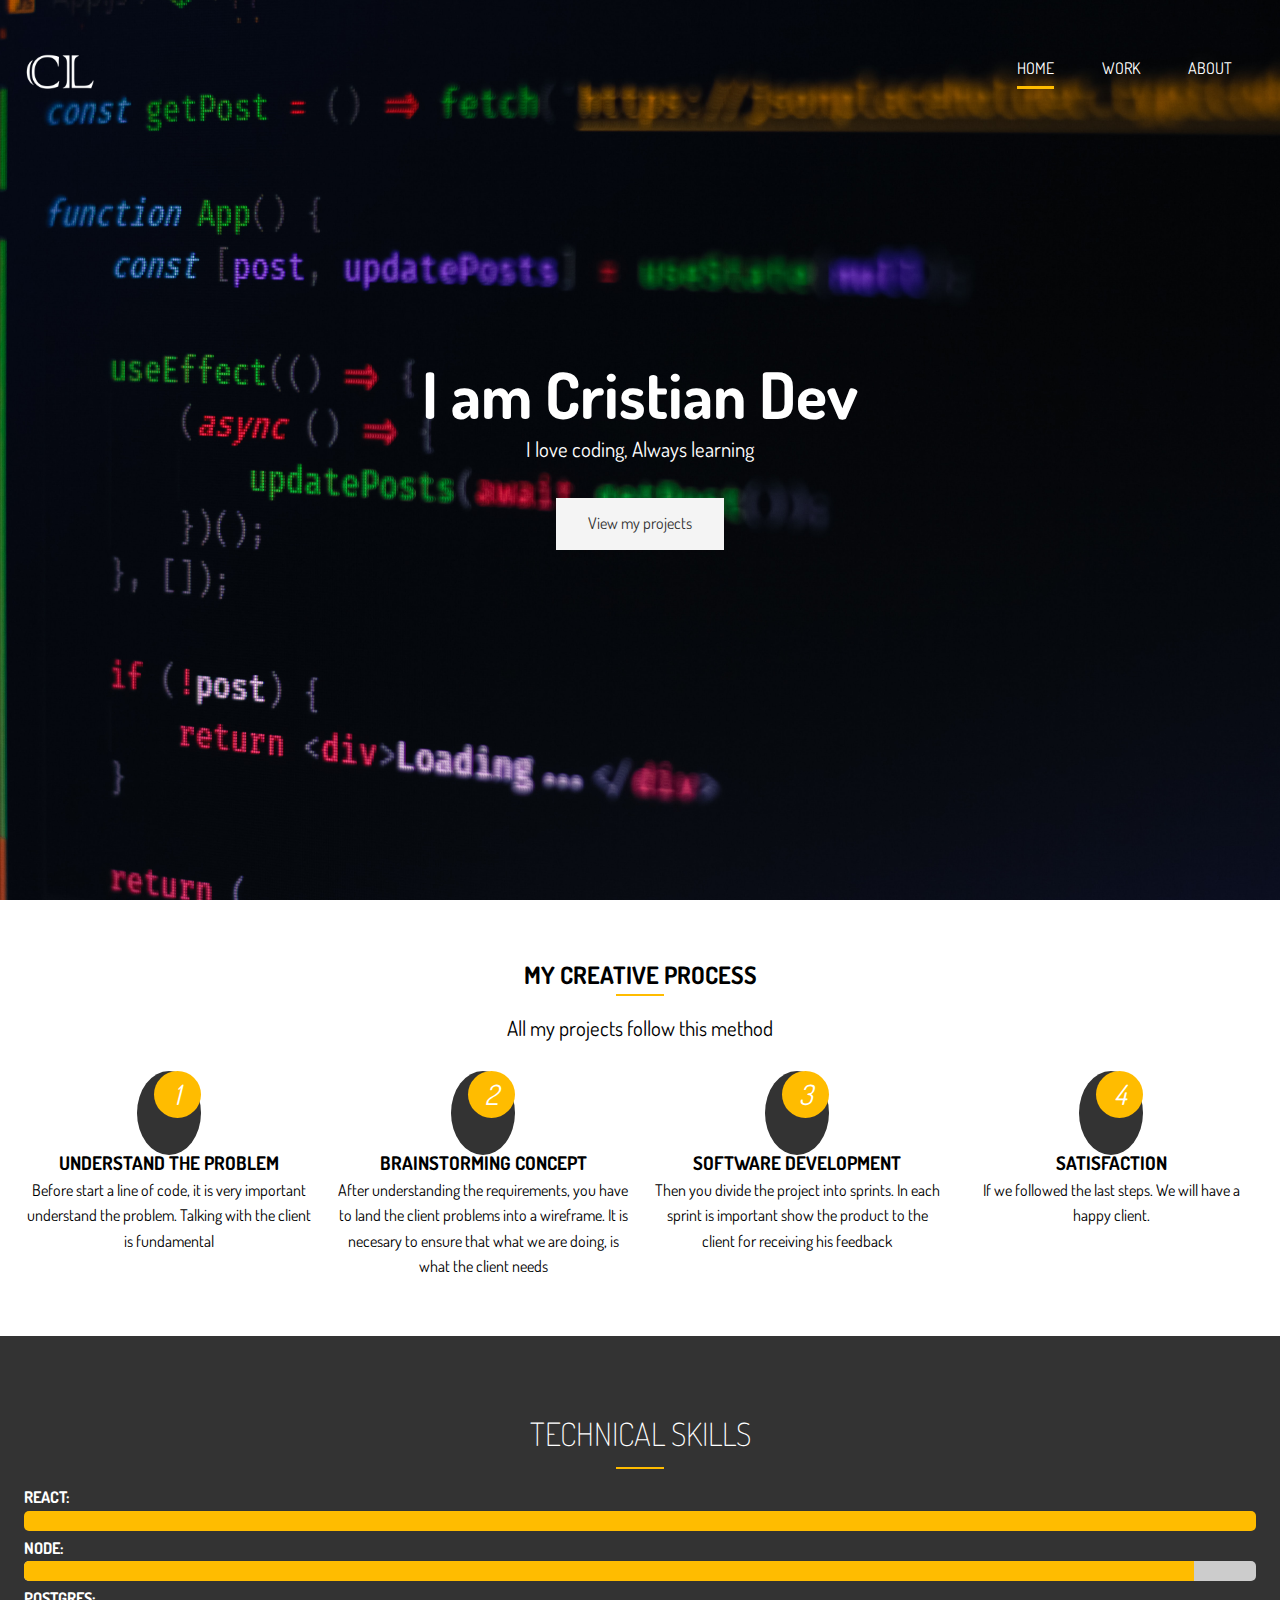
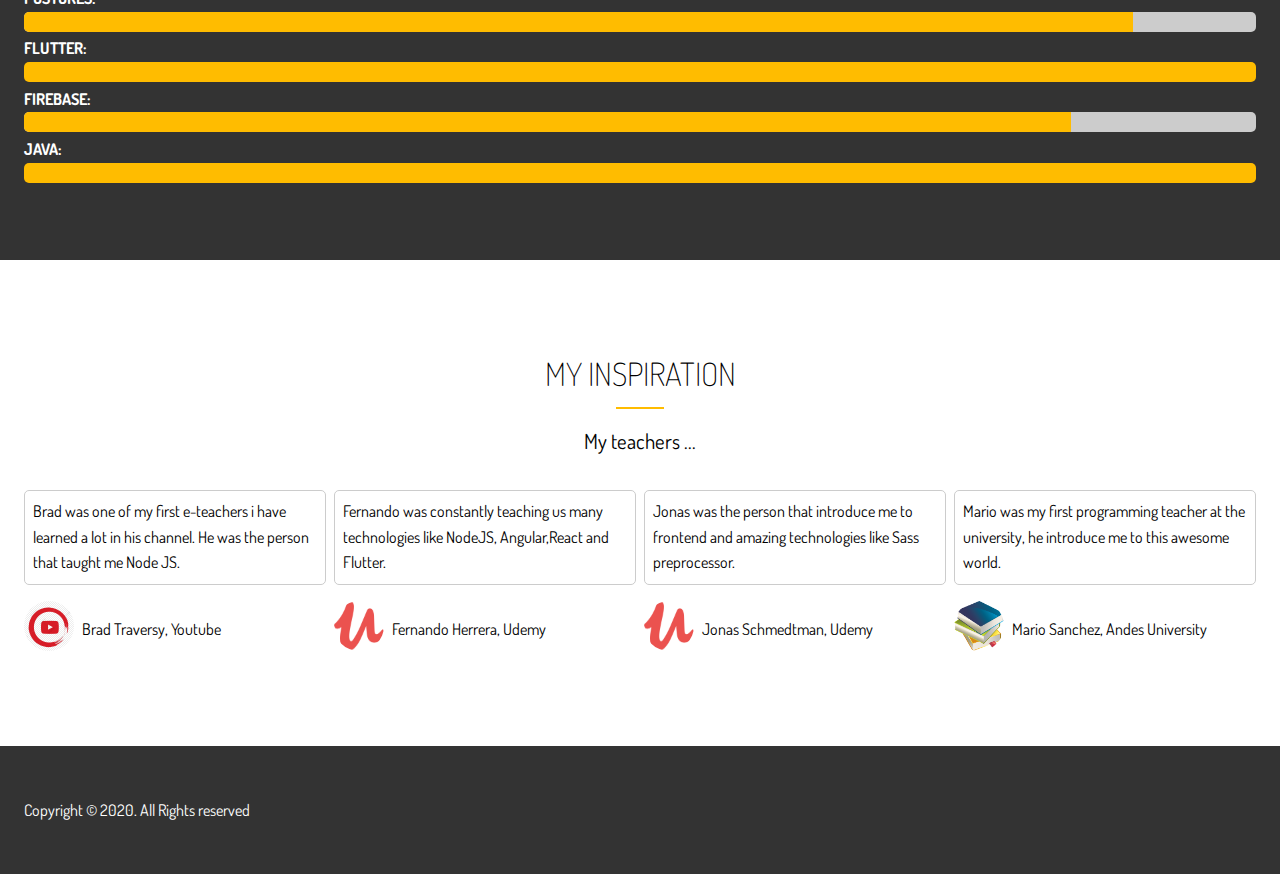
<file: docs/index.html>
<!DOCTYPE html>
<html lang="en">

<head>
    <meta charset="UTF-8">
    <meta name="viewport" content="width=device-width, initial-scale=1.0">
    <title>Cristian Arango Daza || Full Stack Developer </title>
    <link rel="stylesheet" href="https://cdnjs.cloudflare.com/ajax/libs/font-awesome/5.14.0/css/all.min.css" integrity="sha512-1PKOgIY59xJ8Co8+NE6FZ+LOAZKjy+KY8iq0G4B3CyeY6wYHN3yt9PW0XpSriVlkMXe40PTKnXrLnZ9+fkDaog==" crossorigin="anonymous" />
    <link href="https://fonts.googleapis.com/css2?family=Dosis" rel="stylesheet">
    <link rel="stylesheet" href="css/main.css">
</head>

<body>
    <header id="header-home">
        <div class="container">
            <nav id="main-nav">
                <img src="img/logo.png" alt="My Portfolio" id="logo">
                <ul>
                    <li><a href="index.html" class="current">Home</a></li>
                    <li><a href="work.html">Work</a></li>
                    <li><a href="about.html">About</a></li>
                    <!-- <li><a href="contact.html">Contact</a></li> -->
                </ul>
            </nav>
            <div class="header-content">
                <h1>I am Cristian <span class="txt-type" data-wait="3000" data-words='["Developer","Full Stack", "Mobile"]'></span></h1>
                <p class="lead">I love coding, Always learning </p>
                <a href="work.html" class="btn-light">View my projects</a>
            </div>
        </div>
    </header>




    <section id="home-c" class="text-center py-2">
        <div class="container">
            <h2 class="section title">
                My Creative Process
            </h2>
            <div class="bottom-line"></div>

            <p class="lead">
                All my projects follow this method
            </p>
            <div class="process">
                <div>
                    <i class="fas fa-file-alt fa-4x process-icon my-2">
                        <div class="process-step">1</div>
                    </i>

                    <h3>Understand The Problem </h3>
                    <p>Before start a line of code, it is very important understand the problem. Talking with the client is fundamental </p>

                </div>
                <div>
                    <i class="fas fa-desktop fa-4x process-icon my-2">
                        <div class="process-step">2</div>
                    </i>

                    <h3>Brainstorming Concept </h3>
                    <p>After understanding the requirements, you have to land the client problems into a wireframe. It is necesary to ensure that what we are doing, is what the client needs</p>

                </div>
                <div>
                    <i class="fas fa-object-ungroup fa-4x process-icon my-2">
                        <div class="process-step">3</div>
                    </i>

                    <h3>Software Development </h3>
                    <p>Then you divide the project into sprints. In each sprint is important show the product to the client for receiving his feedback</p>

                </div>
                <div>
                    <i class="fas fa-thumbs-up fa-4x process-icon my-2">
                        <div class="process-step">4</div>
                    </i>

                    <h3>Satisfaction</h3>
                    <p>If we followed the last steps. We will have a happy client.</p>

                </div>
            </div>
        </div>
    </section>
    <section id="about-b" class="bg-dark py-3">
        <div class="container">
            <h2 class="section-title">Technical Skills</h2>
            <div class="bottom-line"></div>
            <h4>React:</h4>
            <div class="progress">
                <div style="width:100%"></div>
            </div>
            <h4>Node:</h4>
            <div class="progress">
                <div style="width:95%"></div>
            </div>
            <h4>Postgres:</h4>
            <div class="progress">
                <div style="width:90%"></div>
            </div>
            <h4>Flutter:</h4>
            <div class="progress">
                <div style="width:100%"></div>
            </div>
            <h4>Firebase:</h4>
            <div class="progress">
                <div style="width:85%"></div>
            </div>
            <h4>Java:</h4>
            <div class="progress">
                <div style="width:100%"></div>
            </div>
        </div>

    </section>


    <section id="about-d" class="py-4">
        <div class="container">
            <h2 class="section-title">My inspiration</h2>
            <div class="bottom-line"></div>
            <p class="lead text-center">
                My teachers ...
            </p>
            <div class="testimonials">
                <div>
                    <p>Brad was one of my first e-teachers i have learned a lot in his channel. He was the person that taught me Node JS.</p>
                    <ul>
                        <li><img src="img/utube.jpg" alt=""></li>
                        <li>Brad Traversy, Youtube</li>
                    </ul>
                </div>
                <div>
                    <p>Fernando was constantly teaching us many technologies like NodeJS, Angular,React and Flutter.</p>
                    <ul>
                        <li><img src="img/udemy.png" alt=""></li>
                        <li>Fernando Herrera, Udemy</li>
                    </ul>
                </div>
                <div>
                    <p>Jonas was the person that introduce me to frontend and amazing technologies like Sass preprocessor.
                    </p>

                    <ul>
                        <li><img src="img/udemy.png" alt=""></li>
                        <li>Jonas Schmedtman, Udemy</li>
                    </ul>
                </div>
                <div>
                    <p> Mario was my first programming teacher at the university, he introduce me to this awesome world.
                    </p>

                    <ul>
                        <li><img src="img/book.png" alt=""></li>
                        <li>Mario Sanchez, Andes University</li>
                    </ul>
                </div>

            </div>
    </section>


    <footer id="main-footer">
        <div class="footer-content container">
            <p>Copyright &copy; 2020. All Rights reserved</p>

        </div>
    </footer>


    <script src="js/typewriter.js">|</script>
</body>

</html>
</file>
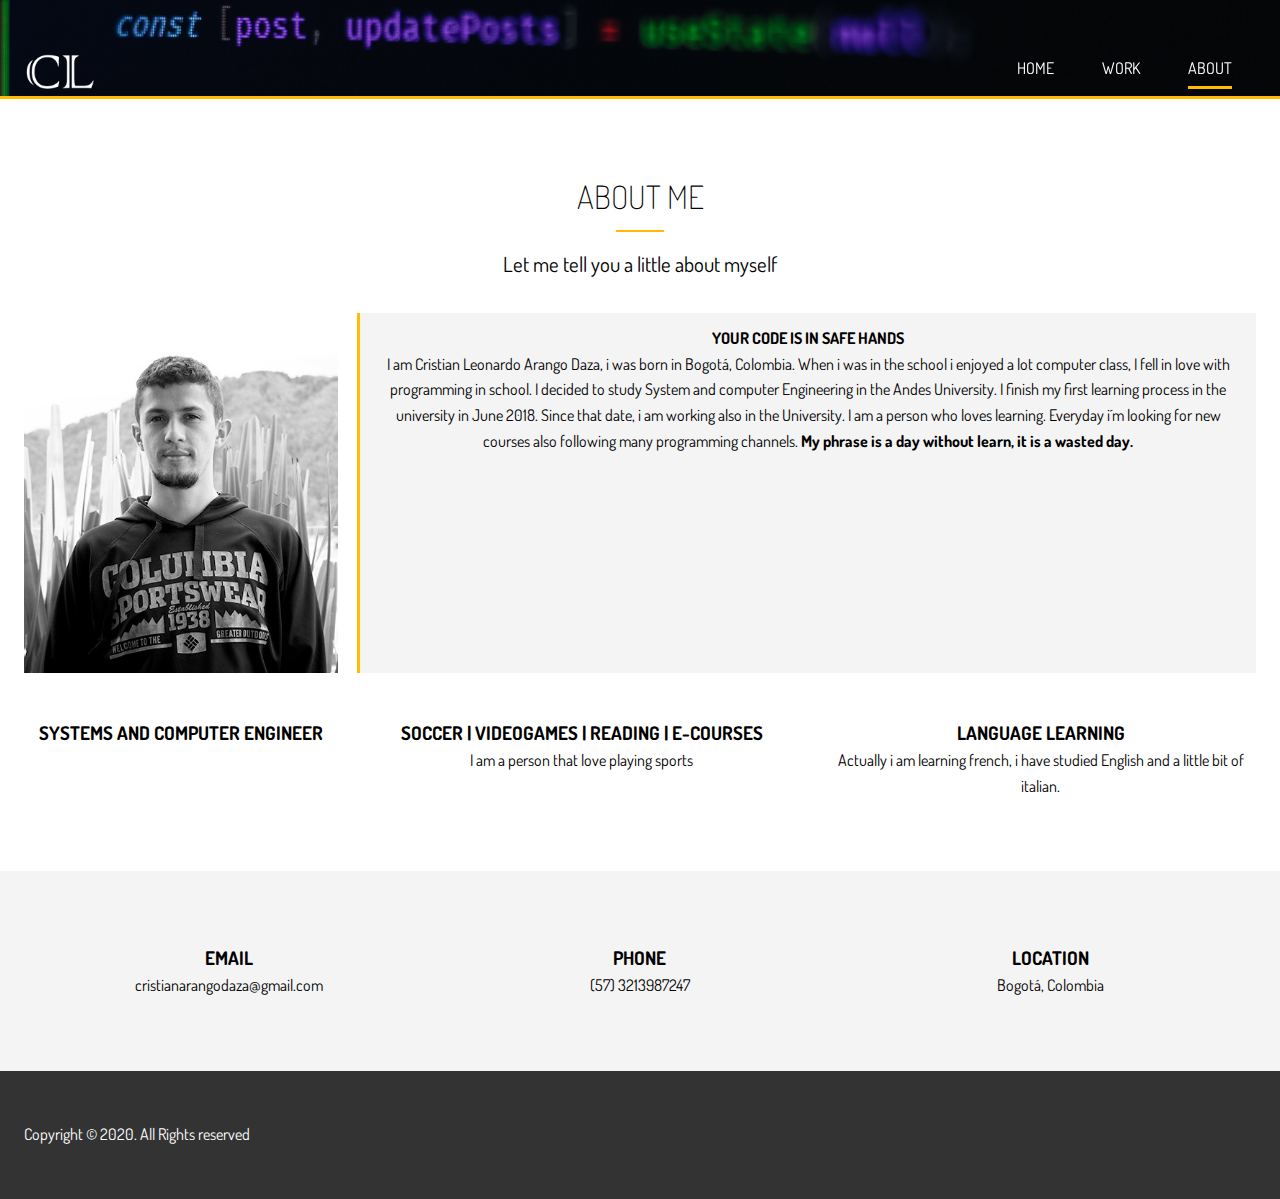
<file: docs/about.html>
<!DOCTYPE html>
<html lang="en">

<head>
    <meta charset="UTF-8">
    <meta name="viewport" content="width=device-width, initial-scale=1.0">
    <title>About Cristian || Full Stack Developer </title>
    <link rel="stylesheet" href="https://cdnjs.cloudflare.com/ajax/libs/font-awesome/5.14.0/css/all.min.css" integrity="sha512-1PKOgIY59xJ8Co8+NE6FZ+LOAZKjy+KY8iq0G4B3CyeY6wYHN3yt9PW0XpSriVlkMXe40PTKnXrLnZ9+fkDaog==" crossorigin="anonymous" />
    <link href="https://fonts.googleapis.com/css2?family=Dosis" rel="stylesheet">
    <link rel="stylesheet" href="css/main.css">
</head>

<body>
    <header id="header-inner">
        <div class="container">
            <nav id="main-nav">
                <img src="img/logo.png" alt="My Portfolio" id="logo">
                <ul>
                    <li><a href="index.html">Home</a></li>
                    <li><a href="work.html">Work</a></li>
                    <li><a href="about.html" class="current">About</a></li>
                    <!-- <li><a href="contact.html">Contact</a></li> -->
                </ul>
            </nav>

        </div>
    </header>

    <section id="about-a" class="text-center py-3">
        <div class="container">
            <h2 class="section-title">
                About Me
            </h2>
            <div class="bottom-line"></div>
            <p class="lead">Let me tell you a little about myself </p>
            <div class="about-info">
                <img src="img/about6.jpeg" alt="My Photo" class="bio-image">
                <div class="bio bg-light">
                    <h4>Your code is in safe hands</h4>
                    <p>I am Cristian Leonardo Arango Daza, i was born in Bogotá, Colombia. When i was in the school i enjoyed a lot computer class, I fell in love with programming in school. I decided to study System and computer Engineering in the Andes
                        University. I finish my first learning process in the university in June 2018. Since that date, i am working also in the University. I am a person who loves learning. Everyday i´m looking for new courses also following many programming
                        channels. <strong>My phrase is a day without learn, it is a wasted day.</strong>
                    </p>
                </div>
                <div class="award-1">
                    <i class="fas fa-award fa-3x"></i>
                    <h3>Systems and Computer Engineer </h3>

                </div>
                <div class="award-2">
                    <i class="fas fa-futbol fa-3x"></i>
                    <h3>Soccer | Videogames | Reading | E-courses</h3>
                    <p>I am a person that love playing sports</p>
                </div>
                <div class="award-3">
                    <i class="fas fa-book fa-3x"></i>
                    <h3>Language Learning</h3>
                    <p>Actually i am learning french, i have studied English and a little bit of italian.</p>
                </div>
            </div>
        </div>
    </section>

    <section id="contact-b" class="py-3 bg-light">
        <div class="container">
            <div class="contact-info">
                <div>
                    <i class="fas fa-envelope fa-2x"></i>
                    <h3>Email</h3>
                    <p>cristianarangodaza@gmail.com</p>
                </div>
                <div>
                    <i class="fas fa-phone fa-2x"></i>
                    <h3>Phone</h3>
                    <p>(57) 3213987247</p>
                </div>
                <div>
                    <i class="fas fa-map-marker-alt fa-2x"></i>
                    <h3>Location</h3>
                    <p>Bogotá, Colombia</p>
                </div>

            </div>
        </div>
    </section>





    <footer id="main-footer">
        <div class="footer-content container">
            <p>Copyright &copy; 2020. All Rights reserved</p>
        </div>
    </footer>

</body>

</html>
</file>
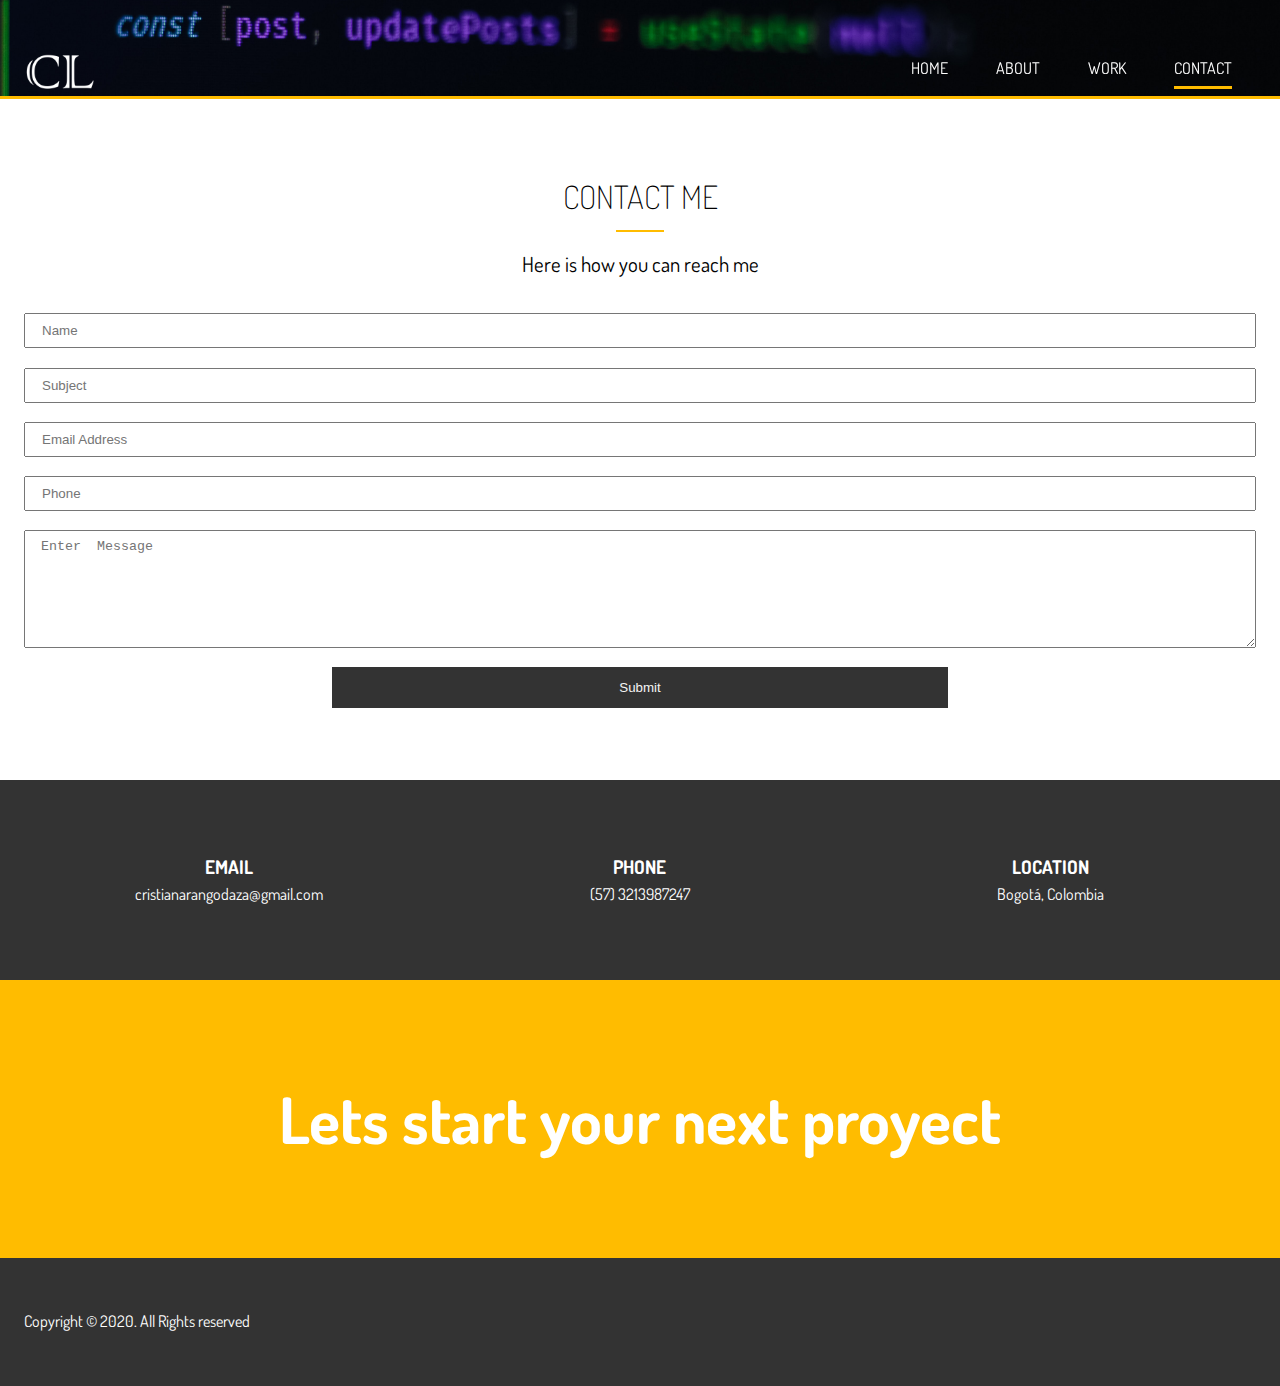
<file: docs/contact.html>
<!DOCTYPE html>
<html lang="en">

<head>
    <meta charset="UTF-8">
    <meta name="viewport" content="width=device-width, initial-scale=1.0">
    <title>Contact Cristian || Full Stack Developer </title>
    <link rel="stylesheet" href="https://cdnjs.cloudflare.com/ajax/libs/font-awesome/5.14.0/css/all.min.css" integrity="sha512-1PKOgIY59xJ8Co8+NE6FZ+LOAZKjy+KY8iq0G4B3CyeY6wYHN3yt9PW0XpSriVlkMXe40PTKnXrLnZ9+fkDaog==" crossorigin="anonymous" />
    <link href="https://fonts.googleapis.com/css2?family=Dosis" rel="stylesheet">
    <link rel="stylesheet" href="css/main.css">
</head>

<body>
    <header id="header-inner">
        <div class="container">
            <nav id="main-nav">
                <img src="img/logo.png" alt="My Portfolio" id="logo">
                <ul>
                    <li><a href="index.html">Home</a></li>
                    <li><a href="about.html">About</a></li>
                    <li><a href="work.html">Work</a></li>
                    <li><a href="contact.html" class="current">Contact</a></li>
                </ul>
            </nav>

        </div>
    </header>
    <section id="contact-a" class="text-center py-3">
        <div class="container">
            <h2 class="section-title">
                Contact Me
            </h2>
            <div class="bottom-line"></div>
            <p class="lead">Here is how you can reach me</p>
            <form>
                <div class="text-fields">
                    <input type="text" class="text-input name-input" placeholder="Name">
                    <input type="text" class="text-input subject-input" placeholder="Subject">
                    <input type="email" class="text-input email-input" placeholder="Email Address">
                    <input type="text" class="text-input phone-input" placeholder="Phone">
                    <textarea class="text-input message-input" placeholder="Enter  Message"></textarea>
                </div>
                <button type="submit" class="btn-dark">Submit</button>
            </form>
        </div>
    </section>
    <section id="contact-b" class="py-3 bg-dark">
        <div class="container">
            <div class="contact-info">
                <div>
                    <i class="fas fa-envelope fa-2x"></i>
                    <h3>Email</h3>
                    <p>cristianarangodaza@gmail.com</p>
                </div>
                <div>
                    <i class="fas fa-phone fa-2x"></i>
                    <h3>Phone</h3>
                    <p>(57) 3213987247</p>
                </div>
                <div>
                    <i class="fas fa-map-marker-alt fa-2x"></i>
                    <h3>Location</h3>
                    <p>Bogotá, Colombia</p>
                </div>

            </div>
        </div>
    </section>

    <section id="contact-c" class="bg-main py-4">
        <div class="container">
            <h1>Lets start your next proyect</h1>

        </div>
    </section>


    <footer id="main-footer">
        <div class="footer-content container">
            <p>Copyright &copy; 2020. All Rights reserved</p>

        </div>
    </footer>

</body>

</html>
</file>
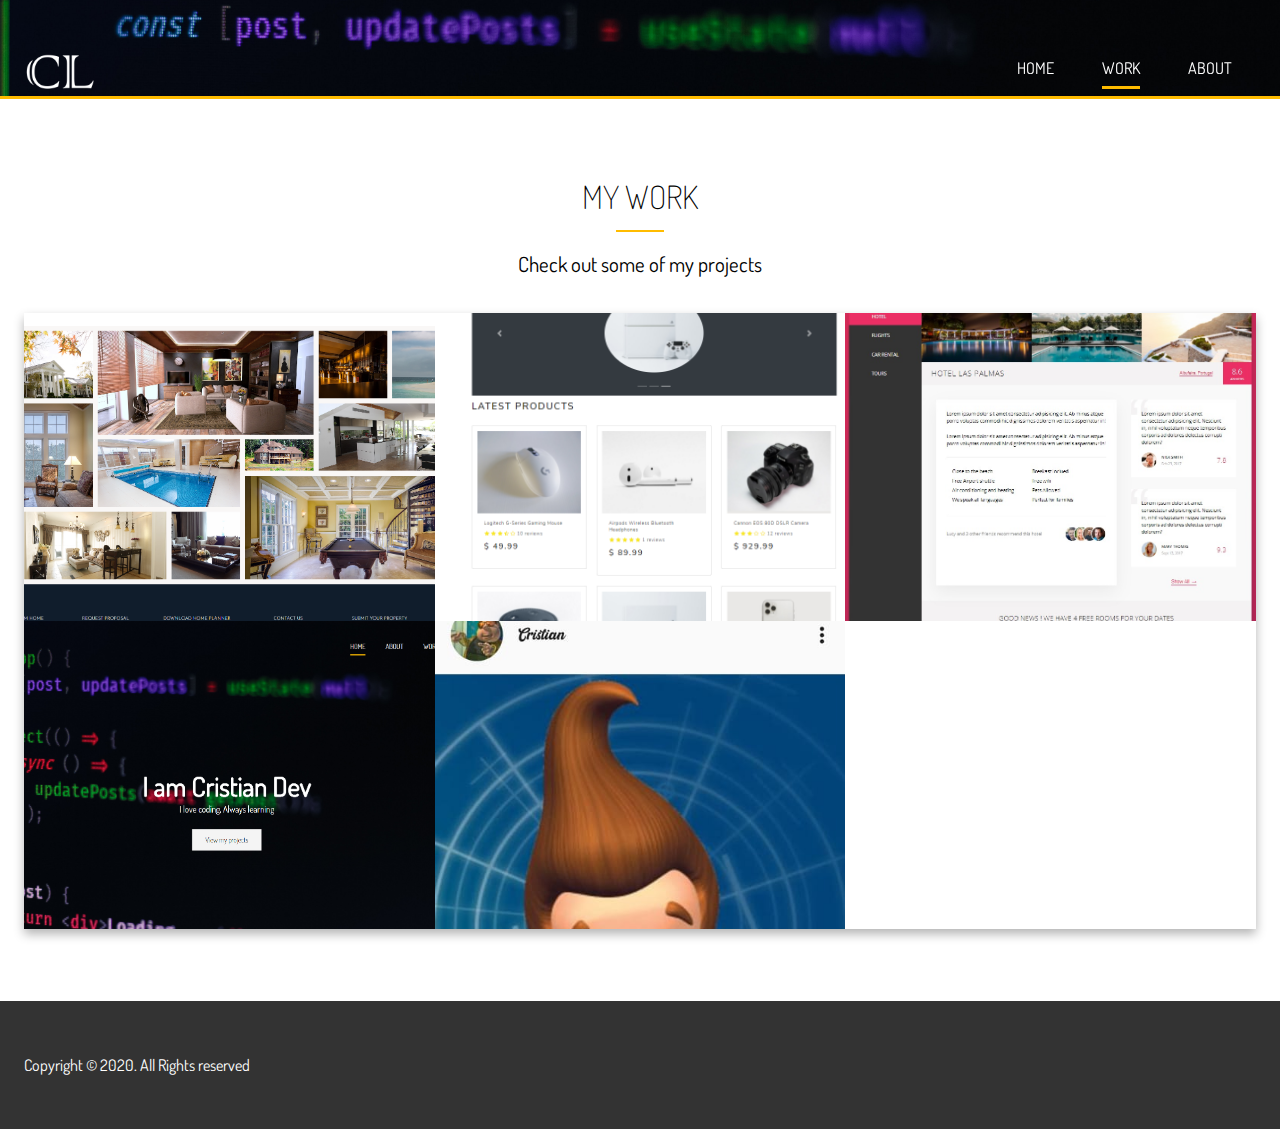
<file: docs/work.html>
<!DOCTYPE html>
<html lang="en">

<head>
    <meta charset="UTF-8">
    <meta name="viewport" content="width=device-width, initial-scale=1.0">
    <title>My projects Cristian || Full Stack Developer </title>
    <link rel="stylesheet" href="https://cdnjs.cloudflare.com/ajax/libs/font-awesome/5.14.0/css/all.min.css" integrity="sha512-1PKOgIY59xJ8Co8+NE6FZ+LOAZKjy+KY8iq0G4B3CyeY6wYHN3yt9PW0XpSriVlkMXe40PTKnXrLnZ9+fkDaog==" crossorigin="anonymous" />
    <link href="https://fonts.googleapis.com/css2?family=Dosis" rel="stylesheet">
    <link rel="stylesheet" href="css/main.css">
</head>

<body>
    <header id="header-inner">
        <div class="container">
            <nav id="main-nav">
                <img src="img/logo.png" alt="My Portfolio" id="logo">
                <ul>
                    <li><a href="index.html">Home</a></li>
                    <li><a href="work.html" class="current">Work</a></li>
                    <li><a href="about.html">About</a></li>
                    <!-- <li><a href="contact.html">Contact</a></li> -->
                </ul>
            </nav>

        </div>
    </header>

    <section id="work-a" class="text-center py-3">
        <div class="container">
            <h2 class="section-title">
                My Work
            </h2>
            <div class="bottom-line"></div>
            <p class="lead">
                Check out some of my projects
            </p>
            <div class="items">

                <div class="item">
                    <a target="_blank" href="https://cristianabc.github.io/realtor-learn/">
                        <div class="item-image">
                            <img src="img/items/item50.PNG" alt="">
                        </div>
                        <div class="item-text">
                            <div class="item-text-wrap">
                                <p class="item-text-category">Web Design</p>
                                <h2 class="item-text-title">HTML, CSS Grid</h2>
                            </div>
                        </div>
                    </a>
                </div>
                <div class="item">
                    <a target="_blank" href="https://shopbycris.herokuapp.com">
                        <div class="item-image">
                            <img src="img/items/item3.png" alt="">
                        </div>
                        <div class="item-text">
                            <div class="item-text-wrap">
                                <p class="item-text-category">Web application</p>
                                <h2 class="item-text-title">MERN Full Stack</h2>
                            </div>
                        </div>
                    </a>
                </div>
                <div class="item">
                    <a target="_blank" href="https://cristianabc.github.io/hotel-learn/">
                        <div class="item-image">
                            <img src="img/items/item2.png" alt="">
                        </div>
                        <div class="item-text">
                            <div class="item-text-wrap">
                                <p class="item-text-category">Web Design</p>
                                <h2 class="item-text-title">HTML, CSS Flexbox</h2>
                            </div>
                        </div>
                    </a>
                </div>
                
                <div class="item">
                    <div class="item-image">
                        <img src="img/items/item100.PNG" alt="">
                    </div>
                    <div class="item-text">
                        <div class="item-text-wrap">
                            <p class="item-text-category">My portfolio</p>
                            <h2 class="item-text-title">HTML, CSS GRID</h2>
                        </div>
                    </div>
                </div>
                <div class="item">
                    <a target="_blank" href="https://youtu.be/PStZjm8YJlM">
                        <div class="item-image">
                            <img src="img/items/item6.jpeg" alt="">
                        </div>
                        <div class="item-text">
                            <div class="item-text-wrap">

                                <p class="item-text-category">
                                    Mobile Apps</p>
                                <h2 class="item-text-title">Flutter</h2>
                            </div>
                        </div>
                    </a>
                </div>


            </div>
        </div>
    </section>




    <footer id="main-footer">
        <div class="footer-content container">
            <p>Copyright &copy; 2020. All Rights reserved</p>

        </div>
    </footer>

</body>


</html>
</file>
<file: docs/css/main.css>
.container {
    max-width: 1280px;
    padding: 1.5rem;
    margin: auto;
    overflow: hidden;
}

.btn-main,
.btn-light,
.btn-dark {
    display: inline-block;
    padding: 0.8rem 2rem;
    transition: all 0.5s;
    border: none;
    cursor: pointer;
}

.btn-main {
    color: #333;
    background-color: #ffbc00;
}

.btn-light {
    color: #333;
    background-color: #f4f4f4;
}

.btn-dark {
    color: #f4f4f4;
    background-color: #333;
}

button[class^="btn-"]:hover,
a[class^="btn-"]:hover,
input[class^="btn-"]:hover {
    background-color: #ffbc00;
}

.lead {
    font-size: 1.3rem;
    margin-bottom: 2rem;
}

.text-center {
    text-align: center;
}

.py-1 {
    padding: 1rem 0;
}

.py-2 {
    padding: 2rem 0;
}

.py-3 {
    padding: 3rem 0;
}

.py-4 {
    padding: 4rem 0;
}

.my-1 {
    margin: 1rem 0;
}

.my-2 {
    margin: 2rem 0;
}

.my-3 {
    margin: 3rem 0;
}

.my-4 {
    margin: 4rem 0;
}

.section-title {
    font-size: 2rem;
    display: block;
    padding-bottom: 0.5rem;
    text-align: center;
    font-weight: 100;
    text-transform: uppercase;
}

.bottom-line {
    height: 2px;
    width: 3rem;
    background: #ffbc00;
    display: block;
    margin: 0 auto 1rem auto;
}

.bg-light {
    background: #f4f4f4;
    color: #000;
}

.bg-dark {
    background: #333;
    color: #fff;
}

.bg-main {
    background: #ffbc00;
    color: #fff;
}

.bg-medium {
    background: #ccc;
    color: #000;
}

.items {
    display: grid;
    grid-template-columns: repeat(3, 1fr);
    box-shadow: 0 5px 10px 0 rgba(0, 0, 0, 0.3);
}

.item {
    position: relative;
    background: #ffbc00;
    overflow: hidden;
}

.item::after {
    content: "";
    position: absolute;
    display: block;
    background: inherit;
    opacity: 0.9;
    top: 0;
    left: 0;
    width: 100%;
    height: 100%;
    transform: scale(2) translateX(-75%) translateY(-75%) rotate(-28deg);
    transition: transform 3s cubic-bezier(0.2, 1, 0.3, 1);
}

.item:hover:after {
    transform: scale(2) translateX(0) translateY(0) rotate(-28deg);
    transition: transform 3s cubic-bezier(0.2, 1, 0.3, 1);
}

.item:hover .item-image {
    transform: scale(1.2);
}

.item:hover .item-text {
    opacity: 1;
    transform: translateY(0);
}

.item-image {
    height: auto;
    display: block;
    transform: translateZ(0);
    transition: transform 750ms cubic-bezier(0.2, 1, 0.3, 1);
}

.item-image:before {
    content: "";
    display: block;
    padding-top: 75%;
    overflow: hidden;
}

.item-image img {
    position: absolute;
    top: 0;
    left: 0;
    width: 100%;
    height: 100%;
    line-height: 0;
    object-fit: cover;
}

.item-text {
    position: absolute;
    top: 0;
    left: 0;
    bottom: 0;
    right: 0;
    opacity: 0;
    text-align: center;
    z-index: 1;
    color: white;
    transform: translateY(-20%);
    transition: opacity 500ms cubic-bezier(0.2, 1, 0.3, 1), transform 500ms cubic-bezier(0.2, 1, 0.3, 1);
    transition-delay: 300ms;
}

.item-text-wrap {
    width: 100%;
    position: absolute;
    top: 50%;
    transform: translateY(-50%);
}

.item-text-title {
    font-size: 2rem;
    padding: 0 1rem;
    margin: 5px;
}

.item-text-category {
    text-transform: uppercase;
    font-size: 1.2rem;
    opacity: 0.7;
    margin: 0;
}

* {
    margin: 0;
    padding: 0;
}

body {
    font-family: "Dosis", sans-serif;
    line-height: 1.6;
    background: white;
}

a {
    text-decoration: none;
    color: #333;
}

ul {
    list-style: none;
}

h2,
h3,
h4 {
    text-transform: uppercase;
}

img {
    width: 100%;
}

#logo {
    width: 70px;
    height: 70px;
    color: #fff;
    text-transform: uppercase;
}

#main-nav {
    display: flex;
    justify-content: space-between;
    padding-top: 1rem;
}

#main-nav ul {
    display: flex;
}

#main-nav li {
    padding: 1rem 1.5rem;
}

#main-nav a {
    text-decoration: none;
    color: #fff;
    text-transform: uppercase;
    border-bottom: 3px transparent solid;
    padding-bottom: 0.5rem;
    transition: border-color 0.5s;
}

#main-nav a:hover {
    border-color: #ccc;
}

#main-nav a.current {
    border-color: #ffbc00;
}

#header-home {
    background: url("../img/showcase.jpg") no-repeat center right/cover;
    height: 100vh;
    color: #fff;
}

#header-home .header-content {
    text-align: center;
    padding-top: 20%;
}

#header-home h1 {
    font-size: 4rem;
    line-height: 1.2;
}

#header-inner {
    background: url("../img/showcase.jpg") no-repeat 20% 30% / cover;
    height: 6rem;
    border-bottom: 3px solid #ffbc00;
    position: sticky;
    top: 0;
    z-index: 999;
}

#home-a .specials {
    margin-top: 3rem;
    display: grid;
    grid-gap: 1rem;
    grid-template-columns: repeat(4, 1fr);
}

#home-a .specials .fas {
    color: #ffbc00;
    padding-bottom: 0.4rem;
}

#home-b .stats {
    display: grid;
    grid-template-columns: repeat(4, 1fr);
}

#home-b .stats li {
    line-height: 2;
}

#home-b .stats li.stats-title {
    font-size: 1.5rem;
}

#home-b .stats li.stats-number {
    font-size: 2rem;
    font-weight: bold;
}

#home-b .stats div {
    padding: 3rem 0;
}

#home-b .stats div:nth-child(odd) {
    background: #f4f4f4;
}

#home-b .stats div:nth-child(even) {
    background: #ccc;
}

#home-c .process {
    display: grid;
    grid-template-columns: repeat(4, 1fr);
    grid-gap: 1.5rem;
    text-align: center;
}

#home-c .process-step {
    position: absolute;
    top: 0;
    right: 0;
    font-size: 28px;
    color: #fff;
    background: #ffbc00;
    border-radius: 50%;
    height: 15px;
    width: 15px;
    line-height: 15px;
    padding: 1rem;
    transition: all 1s;
}

#home-c .process-icon {
    border-radius: 50%;
    background: #333;
    color: #fff;
    padding: 2rem;
    width: 70px;
    height: 70px;
    line-height: 70px;
    text-align: center;
    position: relative;
    transition: all 1s;
}

#home-c .process-icon:hover {
    background: #ffbc00;
    width: 90px;
    height: 90px;
    line-height: 90px;
}

#home-c .process-icon:hover .process-step {
    background: #333;
    color: #fff;
}

#about-a .about-info {
    display: grid;
    grid-template-areas: "bioimage bio bio" "aw1 aw2 aw3";
    grid-gap: 1.2rem;
}

#about-a .bio-image {
    grid-area: bioimage;
    height: 40vh;
}

#about-a .bio {
    grid-area: bio;
    border-left: 3px solid #ffbc00;
    padding: 0.8rem;
}

#about-a .award-1 {
    grid-area: aw1;
}

#about-a .award-2 {
    grid-area: aw2;
}

#about-a .award-3 {
    grid-area: aw3;
}

#about-a .award-1 .fas,
#about-a .award-2 .fas,
#about-a .award-3 .fas {
    color: #ffbc00;
    margin: 1rem;
}

#about-b .progress {
    overflow: hidden;
    height: 20px;
    background: #ccc;
    border-radius: 5px;
    margin-bottom: 0.3rem;
}

#about-b .progress div {
    height: 100%;
    color: #fff;
    text-align: center;
    background: #ffbc00;
}

#about-c .about-logos {
    display: grid;
    grid-template-columns: repeat(4, 1fr);
    grid-gap: 2rem;
}

#about-c .about-logos img {
    width: 70%;
}

#about-d .testimonials {
    display: grid;
    grid-template-columns: repeat(4, 1fr);
    grid-gap: 0.5rem;
}

#about-d .testimonials ul {
    list-style: none;
    margin-top: 1rem;
    display: flex;
    align-items: center;
}

#about-d .testimonials p {
    border: 1px solid #ccc;
    border-radius: 5px;
    padding: 0.5rem;
}

#about-d .testimonials img {
    width: 50px;
    height: 50px;
    border-radius: 50%;
    margin-right: 0.5rem;
}

#contact-a .text-fields {
    display: grid;
    grid-template-areas: "name email" "subject phone" "message";
    grid-gap: 1.2rem;
    margin-bottom: 1.2rem;
}

#contact-a .text-fields .name-input {
    grid-area: "name";
}

#contact-a .text-fields .subject-input {
    grid-area: "subject";
}

#contact-a .text-fields .email-input {
    grid-area: "email";
}

#contact-a .text-fields .phone-input {
    grid-area: "phone";
}

#contact-a .text-fields .message-input {
    grid-area: "message";
    height: 100px;
}

#contact-a .text-fields .text-input {
    padding: 0.5rem 1rem;
}

#contact-a button[type="submit"] {
    width: 50%;
}

#contact-b .contact-info {
    display: grid;
    grid-template-columns: repeat(3, 1fr);
    text-align: center;
}

#contact-c h1 {
    text-align: center;
    font-size: 4rem;
}

#main-footer {
    background: #333;
    color: #fff;
}

#main-footer .footer-content {
    display: flex;
    justify-content: space-between;
    height: 5rem;
    align-items: center;
}

#main-footer .footer-content .social .fab {
    margin-right: 1rem;
    border: 2px #fff solid;
    border-radius: 50%;
    height: 20px;
    width: 20px;
    line-height: 20px;
    text-align: center;
    padding: 0.5rem;
}

#main-footer .footer-content .social .fab:hover {
    background: #ffbc00;
}

@media (max-width: 800px) {
    #header-home {
        height: 30rem;
    }
    #header-home .header-content {
        padding-top: 5rem;
    }
}

@media (max-width: 500px) {
    #main-nav {
        flex-direction: column;
        align-items: center;
    }
    #main-nav li {
        padding: 1rem;
    }
    #header-home {
        height: 10rem;
        border-bottom: 3px solid #ffbc00;
        background-position: 20% 30%;
    }
    #header-home .header-content {
        display: none;
    }
    #header-inner {
        height: 10rem;
    }
    #home-a .specials,
    #home-b .stats,
    #home-c .process,
    #about-d .testimonials,
    #contact-b .contact-info,
    .items {
        grid-template-columns: 1fr;
    }
    #home-a .specials div {
        border-bottom: 1px #f4f4f4 solid;
        padding-bottom: 1rem;
    }
    #home-a .specials div:last-child {
        border: none;
        padding-bottom: 0;
    }
    #home-b .stats div {
        padding: 2rem 0 1rem 0;
    }
    #about-a .about-info {
        grid-template-areas: "bioimage" "bio" "aw1" "aw2" "aw3";
    }
    #about-c {
        display: none;
    }
    #contact-a .text-fields {
        grid-template-areas: "name" "subject" "email" "phone" "message";
    }
    #contact-b div {
        margin-bottom: 1rem;
        padding-bottom: 1rem;
        border-bottom: 1px #555 solid;
    }
    #contact-b div:last-child {
        border: none;
        margin-bottom: 0;
        padding-bottom: 0;
    }
    #contact-c h1 {
        font-size: 2rem;
    }
    #main-footer {
        height: 7rem;
    }
    #main-footer .footer-content {
        flex-direction: column;
        padding: 1rem;
        height: 5rem;
    }
}

@media (max-height: 580px) {
    #header-home .header-content {
        padding-top: 3rem;
    }
}

@media (max-height: 330px) {
    #header-home .header-content {
        padding-top: 3rem;
    }
    #header-home .header-content h1 {
        font-size: 2rem;
    }
}
</file>
